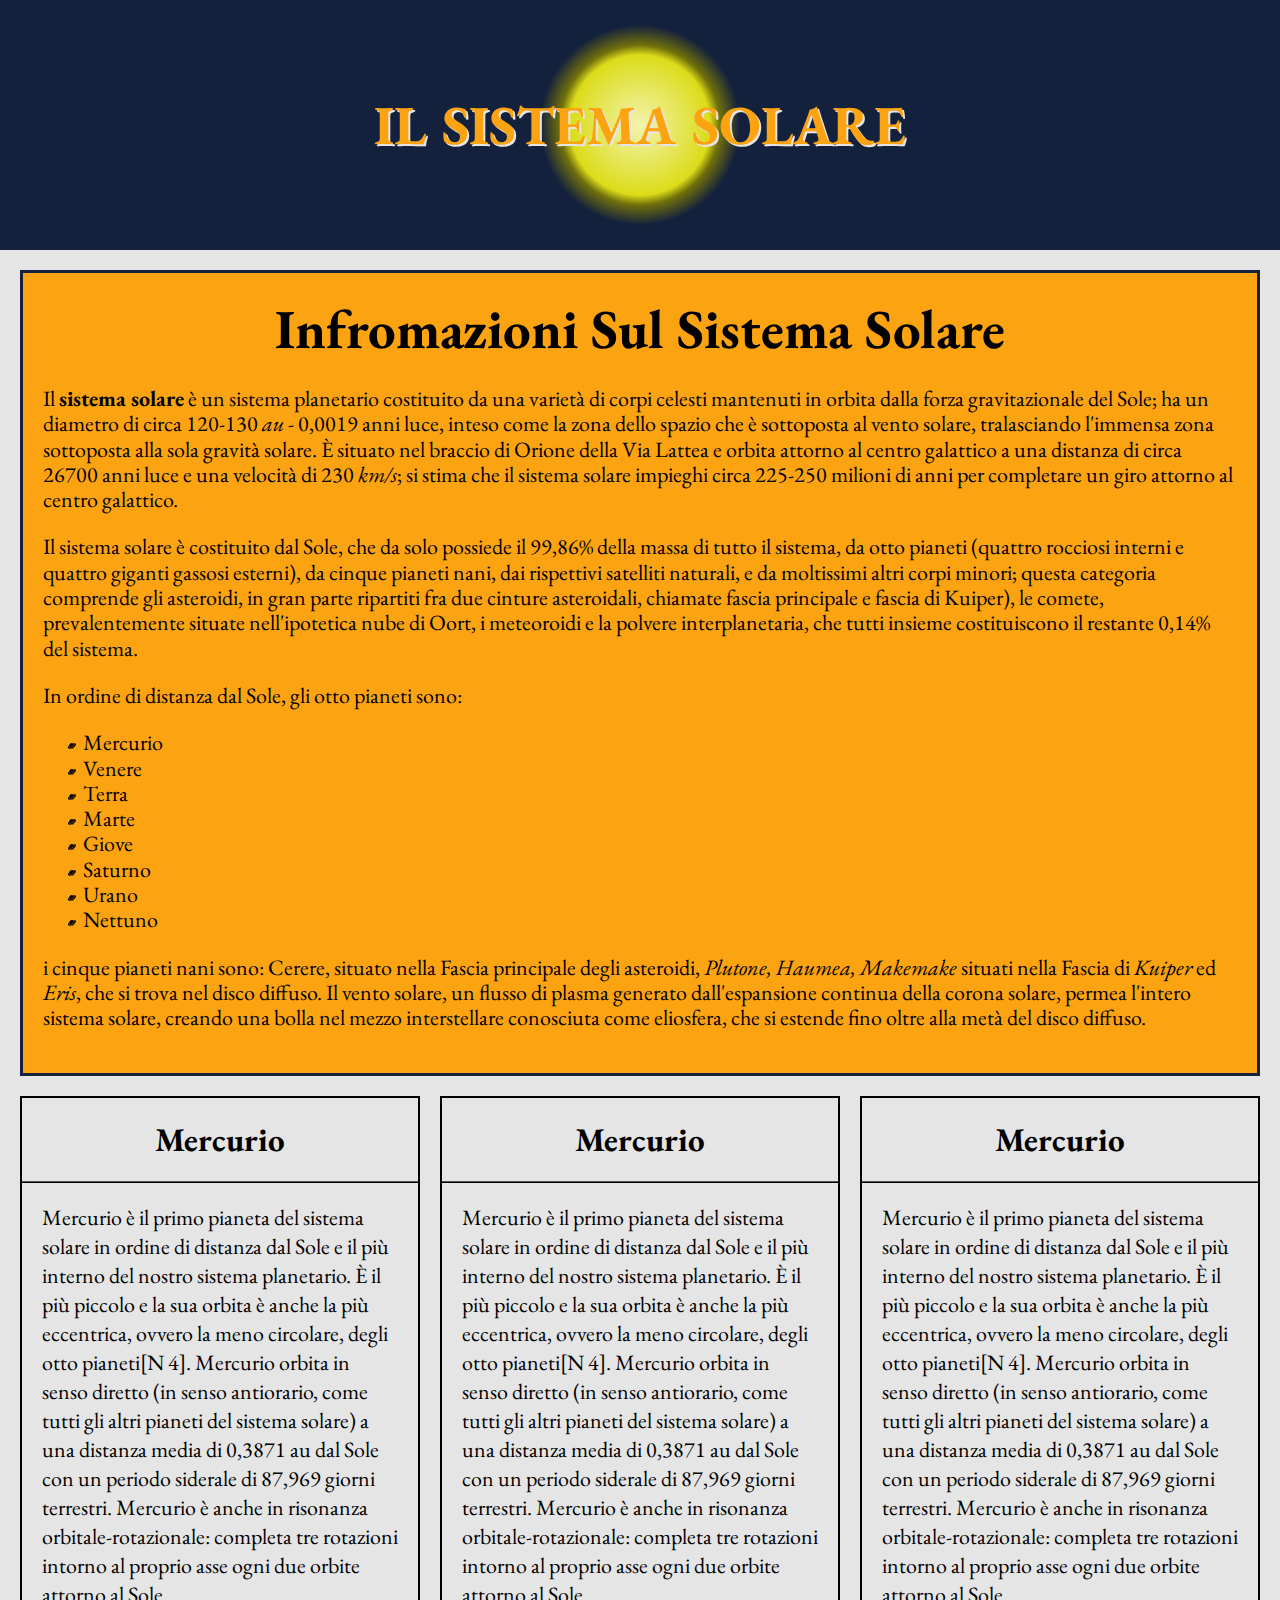
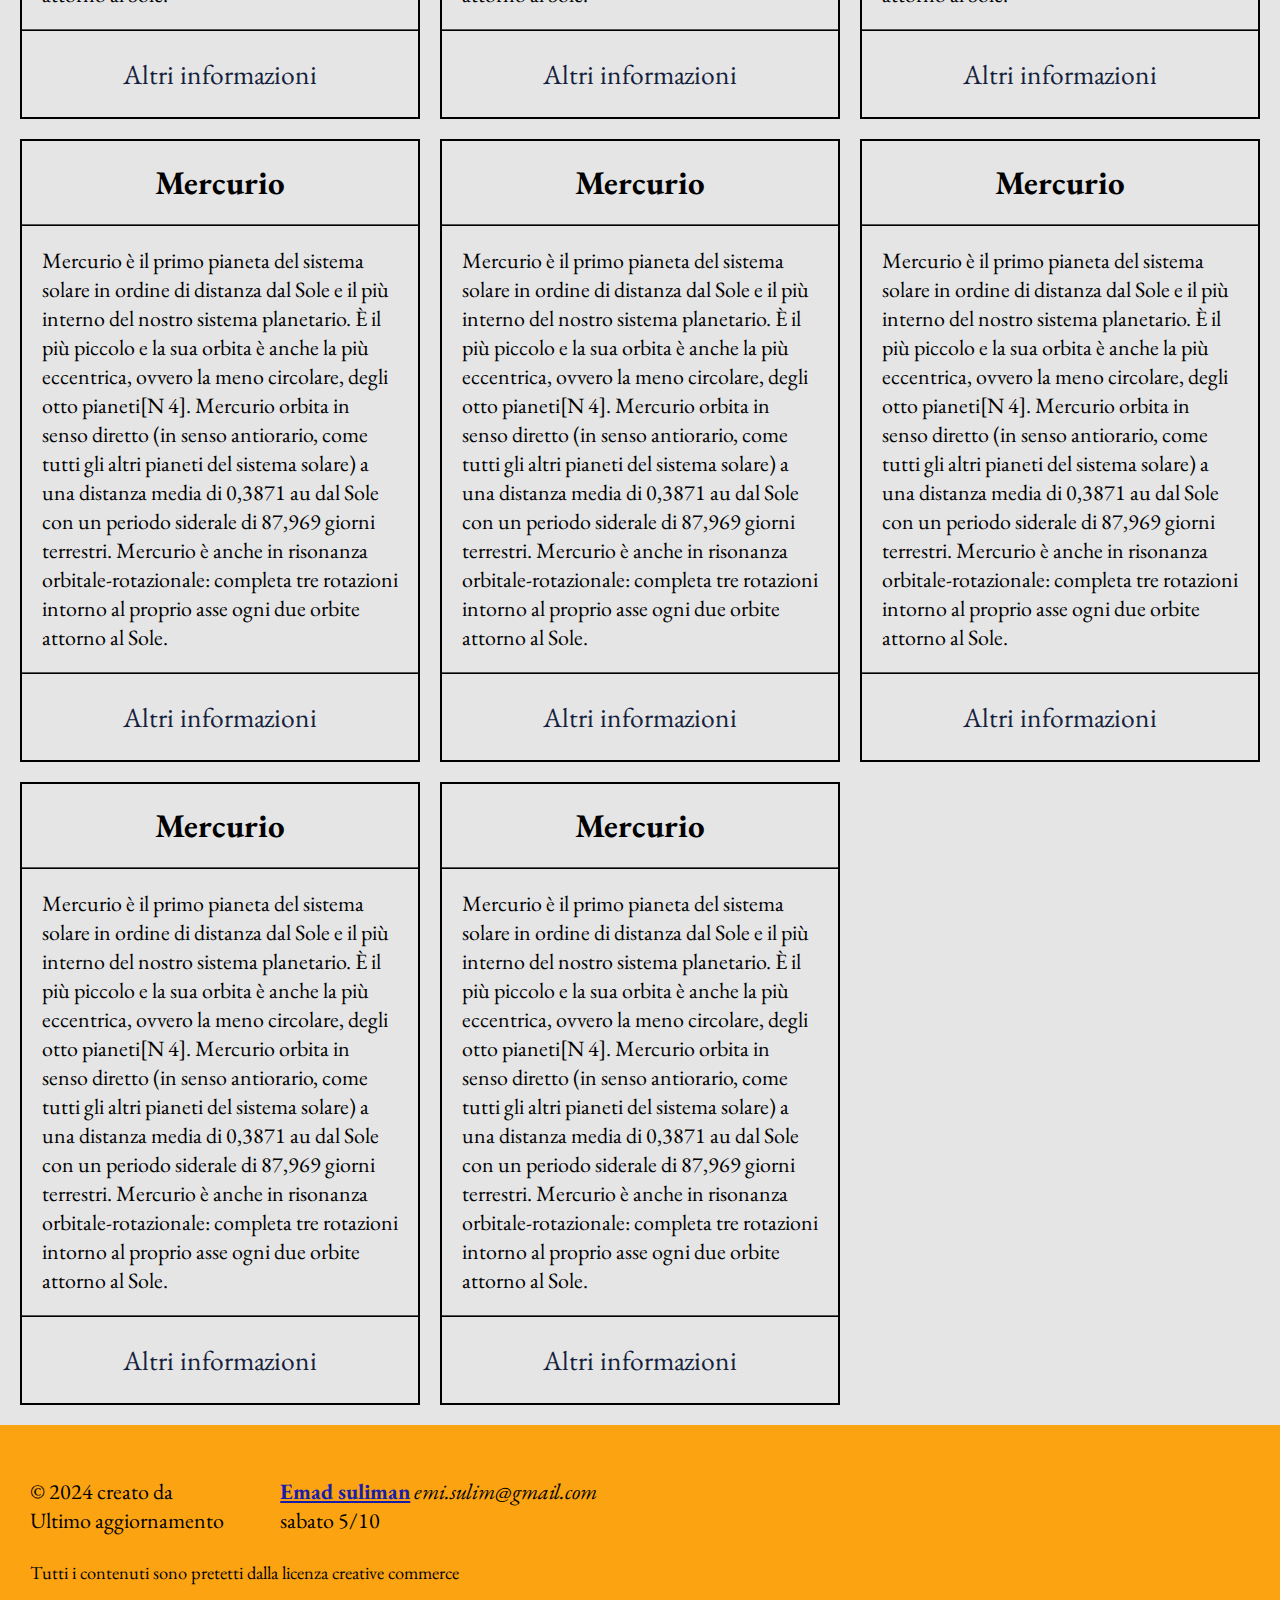
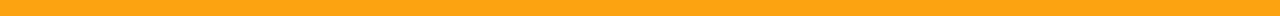
<file: index.html>
<!DOCTYPE html>
<html lang="en">
  <head>
    <meta charset="UTF-8" />
    <meta http-equiv="X-AU-Compatible" content="IE=idge" />
    <meta name="author" content="Emad Suliman" />
    <meta name="generator" content="Vscode 1.93.1" />
    <metaname
      ="keywards"
      content="Sistema Solare, pianeta, pianeti, sole, terra"
    />
    <meta name="copyright" content="Emad Suliman" />
    <meta
      name="description"
      content="Il Sistema solare- una overview del nostro sistema solare"
    />
    <title>Il sistema solare</title>
    <link rel="stylesheet" href="./src/css/index.css" />
  </head>
  <body>
    <div id="header">
      <h1 class="sistema-solare_title sistema-solare_title--principale">
        Il sistema solare
      </h1>
    </div>
    <div id="main">
      <div class="sistema-solare">
        <div class="sitema-solare_head">
          <h2 class="sistema-solare_title">Infromazioni sul sistema solare</h2>
        </div>
        <div class="sistema-solare_body">
          <p>
            Il <span class="bold">sistema solare</span> è un sistema planetario
            costituito da una varietà di corpi celesti mantenuti in orbita dalla
            forza gravitazionale del Sole; ha un diametro di circa 120-130
            <abbr title="unità astronomica">au</abbr> - 0,0019 anni luce, inteso
            come la zona dello spazio che è sottoposta al vento solare,
            tralasciando l'immensa zona sottoposta alla sola gravità solare. È
            situato nel braccio di Orione della Via Lattea e orbita attorno al
            centro galattico a una distanza di circa 26700 anni luce e una
            velocità di 230 <abbr title="kilometro al secondo">km/s</abbr>; si
            stima che il sistema solare impieghi circa 225-250 milioni di anni
            per completare un giro attorno al centro galattico.
          </p>
          <p>
            Il sistema solare è costituito dal Sole, che da solo possiede il
            99,86% della massa di tutto il sistema, da otto pianeti (quattro
            rocciosi interni e quattro giganti gassosi esterni), da cinque
            pianeti nani, dai rispettivi satelliti naturali, e da moltissimi
            altri corpi minori; questa categoria comprende gli asteroidi, in
            gran parte ripartiti fra due cinture asteroidali, chiamate fascia
            principale e fascia di Kuiper), le comete, prevalentemente situate
            nell'ipotetica nube di Oort, i meteoroidi e la polvere
            interplanetaria, che tutti insieme costituiscono il restante 0,14%
            del sistema.
          </p>
          <p>In ordine di distanza dal Sole, gli otto pianeti sono:</p>
          <ul>
            <li>Mercurio</li>
            <li>Venere</li>
            <li>Terra</li>
            <li>Marte</li>
            <li>Giove</li>
            <li>Saturno</li>
            <li>Urano</li>
            <li>Nettuno</li>
          </ul>

          <p>
            i cinque pianeti nani sono: Cerere, situato nella Fascia principale
            degli asteroidi,<abbr title=""> Plutone, Haumea, Makemake</abbr>
            situati nella Fascia di <abbr title=""> Kuiper</abbr> ed<abbr
              title=""
            >
              Eris</abbr
            >, che si trova nel disco diffuso. Il vento solare, un flusso di
            plasma generato dall'espansione continua della corona solare, permea
            l'intero sistema solare, creando una bolla nel mezzo interstellare
            conosciuta come eliosfera, che si estende fino oltre alla metà del
            disco diffuso.
          </p>
        </div>
      </div>
      <div class="pianeta-container">
        <div class="pianeta-card">
          <div class="pianeta-card_head">
            <h2>Mercurio</h2>
          </div>
          <div class="pianeta-card_body">
            <p>
              Mercurio è il primo pianeta del sistema solare in ordine di
              distanza dal Sole e il più interno del nostro sistema planetario.
              È il più piccolo e la sua orbita è anche la più eccentrica, ovvero
              la meno circolare, degli otto pianeti[N 4]. Mercurio orbita in
              senso diretto (in senso antiorario, come tutti gli altri pianeti
              del sistema solare) a una distanza media di 0,3871 au dal Sole con
              un periodo siderale di 87,969 giorni terrestri. Mercurio è anche
              in risonanza orbitale-rotazionale: completa tre rotazioni intorno
              al proprio asse ogni due orbite attorno al Sole.
            </p>
          </div>
          <div class="pianeta-card_footer"><span>Altri informazioni</span></div>
        </div>

        <div class="pianeta-card">
          <div class="pianeta-card_head">
            <h2>Mercurio</h2>
          </div>
          <div class="pianeta-card_body">
            <p>
              Mercurio è il primo pianeta del sistema solare in ordine di
              distanza dal Sole e il più interno del nostro sistema planetario.
              È il più piccolo e la sua orbita è anche la più eccentrica, ovvero
              la meno circolare, degli otto pianeti[N 4]. Mercurio orbita in
              senso diretto (in senso antiorario, come tutti gli altri pianeti
              del sistema solare) a una distanza media di 0,3871 au dal Sole con
              un periodo siderale di 87,969 giorni terrestri. Mercurio è anche
              in risonanza orbitale-rotazionale: completa tre rotazioni intorno
              al proprio asse ogni due orbite attorno al Sole.
            </p>
          </div>
          <div class="pianeta-card_footer"><span>Altri informazioni</span></div>
        </div>

        <div class="pianeta-card">
          <div class="pianeta-card_head">
            <h2>Mercurio</h2>
          </div>
          <div class="pianeta-card_body">
            <p>
              Mercurio è il primo pianeta del sistema solare in ordine di
              distanza dal Sole e il più interno del nostro sistema planetario.
              È il più piccolo e la sua orbita è anche la più eccentrica, ovvero
              la meno circolare, degli otto pianeti[N 4]. Mercurio orbita in
              senso diretto (in senso antiorario, come tutti gli altri pianeti
              del sistema solare) a una distanza media di 0,3871 au dal Sole con
              un periodo siderale di 87,969 giorni terrestri. Mercurio è anche
              in risonanza orbitale-rotazionale: completa tre rotazioni intorno
              al proprio asse ogni due orbite attorno al Sole.
            </p>
          </div>
          <div class="pianeta-card_footer"><span>Altri informazioni</span></div>
        </div>
        <div class="pianeta-card">
          <div class="pianeta-card_head">
            <h2>Mercurio</h2>
          </div>
          <div class="pianeta-card_body">
            <p>
              Mercurio è il primo pianeta del sistema solare in ordine di
              distanza dal Sole e il più interno del nostro sistema planetario.
              È il più piccolo e la sua orbita è anche la più eccentrica, ovvero
              la meno circolare, degli otto pianeti[N 4]. Mercurio orbita in
              senso diretto (in senso antiorario, come tutti gli altri pianeti
              del sistema solare) a una distanza media di 0,3871 au dal Sole con
              un periodo siderale di 87,969 giorni terrestri. Mercurio è anche
              in risonanza orbitale-rotazionale: completa tre rotazioni intorno
              al proprio asse ogni due orbite attorno al Sole.
            </p>
          </div>
          <div class="pianeta-card_footer"><span>Altri informazioni</span></div>
        </div>

        <div class="pianeta-card">
          <div class="pianeta-card_head">
            <h2>Mercurio</h2>
          </div>
          <div class="pianeta-card_body">
            <p>
              Mercurio è il primo pianeta del sistema solare in ordine di
              distanza dal Sole e il più interno del nostro sistema planetario.
              È il più piccolo e la sua orbita è anche la più eccentrica, ovvero
              la meno circolare, degli otto pianeti[N 4]. Mercurio orbita in
              senso diretto (in senso antiorario, come tutti gli altri pianeti
              del sistema solare) a una distanza media di 0,3871 au dal Sole con
              un periodo siderale di 87,969 giorni terrestri. Mercurio è anche
              in risonanza orbitale-rotazionale: completa tre rotazioni intorno
              al proprio asse ogni due orbite attorno al Sole.
            </p>
          </div>
          <div class="pianeta-card_footer"><span>Altri informazioni</span></div>
        </div>

        <div class="pianeta-card">
          <div class="pianeta-card_head">
            <h2>Mercurio</h2>
          </div>
          <div class="pianeta-card_body">
            <p>
              Mercurio è il primo pianeta del sistema solare in ordine di
              distanza dal Sole e il più interno del nostro sistema planetario.
              È il più piccolo e la sua orbita è anche la più eccentrica, ovvero
              la meno circolare, degli otto pianeti[N 4]. Mercurio orbita in
              senso diretto (in senso antiorario, come tutti gli altri pianeti
              del sistema solare) a una distanza media di 0,3871 au dal Sole con
              un periodo siderale di 87,969 giorni terrestri. Mercurio è anche
              in risonanza orbitale-rotazionale: completa tre rotazioni intorno
              al proprio asse ogni due orbite attorno al Sole.
            </p>
          </div>
          <div class="pianeta-card_footer"><span>Altri informazioni</span></div>
        </div>

        <div class="pianeta-card">
          <div class="pianeta-card_head">
            <h2>Mercurio</h2>
          </div>
          <div class="pianeta-card_body">
            <p>
              Mercurio è il primo pianeta del sistema solare in ordine di
              distanza dal Sole e il più interno del nostro sistema planetario.
              È il più piccolo e la sua orbita è anche la più eccentrica, ovvero
              la meno circolare, degli otto pianeti[N 4]. Mercurio orbita in
              senso diretto (in senso antiorario, come tutti gli altri pianeti
              del sistema solare) a una distanza media di 0,3871 au dal Sole con
              un periodo siderale di 87,969 giorni terrestri. Mercurio è anche
              in risonanza orbitale-rotazionale: completa tre rotazioni intorno
              al proprio asse ogni due orbite attorno al Sole.
            </p>
          </div>
          <div class="pianeta-card_footer"><span>Altri informazioni</span></div>
        </div>

        <div class="pianeta-card">
          <div class="pianeta-card_head">
            <h2>Mercurio</h2>
          </div>
          <div class="pianeta-card_body">
            <p>
              Mercurio è il primo pianeta del sistema solare in ordine di
              distanza dal Sole e il più interno del nostro sistema planetario.
              È il più piccolo e la sua orbita è anche la più eccentrica, ovvero
              la meno circolare, degli otto pianeti[N 4]. Mercurio orbita in
              senso diretto (in senso antiorario, come tutti gli altri pianeti
              del sistema solare) a una distanza media di 0,3871 au dal Sole con
              un periodo siderale di 87,969 giorni terrestri. Mercurio è anche
              in risonanza orbitale-rotazionale: completa tre rotazioni intorno
              al proprio asse ogni due orbite attorno al Sole.
            </p>
          </div>
          <div class="pianeta-card_footer"><span>Altri informazioni</span></div>
        </div>
      </div>
    </div>
    <div id="footer">
      <div id="footer-container">
        <dl>
          <div>
            <dt>&copy; 2024 creato da</dt>
            <dd>
              <span class="author bold">Emad suliman</span>
              <address>emi.sulim@gmail.com</address>
            </dd>
          </div>
          <div>
            <dt>Ultimo aggiornamento</dt>
            <dd>sabato 5/10</dd>
          </div>
        </dl>
        <small>
          Tutti i contenuti sono pretetti dalla licenza creative commerce</small
        >
      </div>
    </div>
  </body>
</html>
</file>
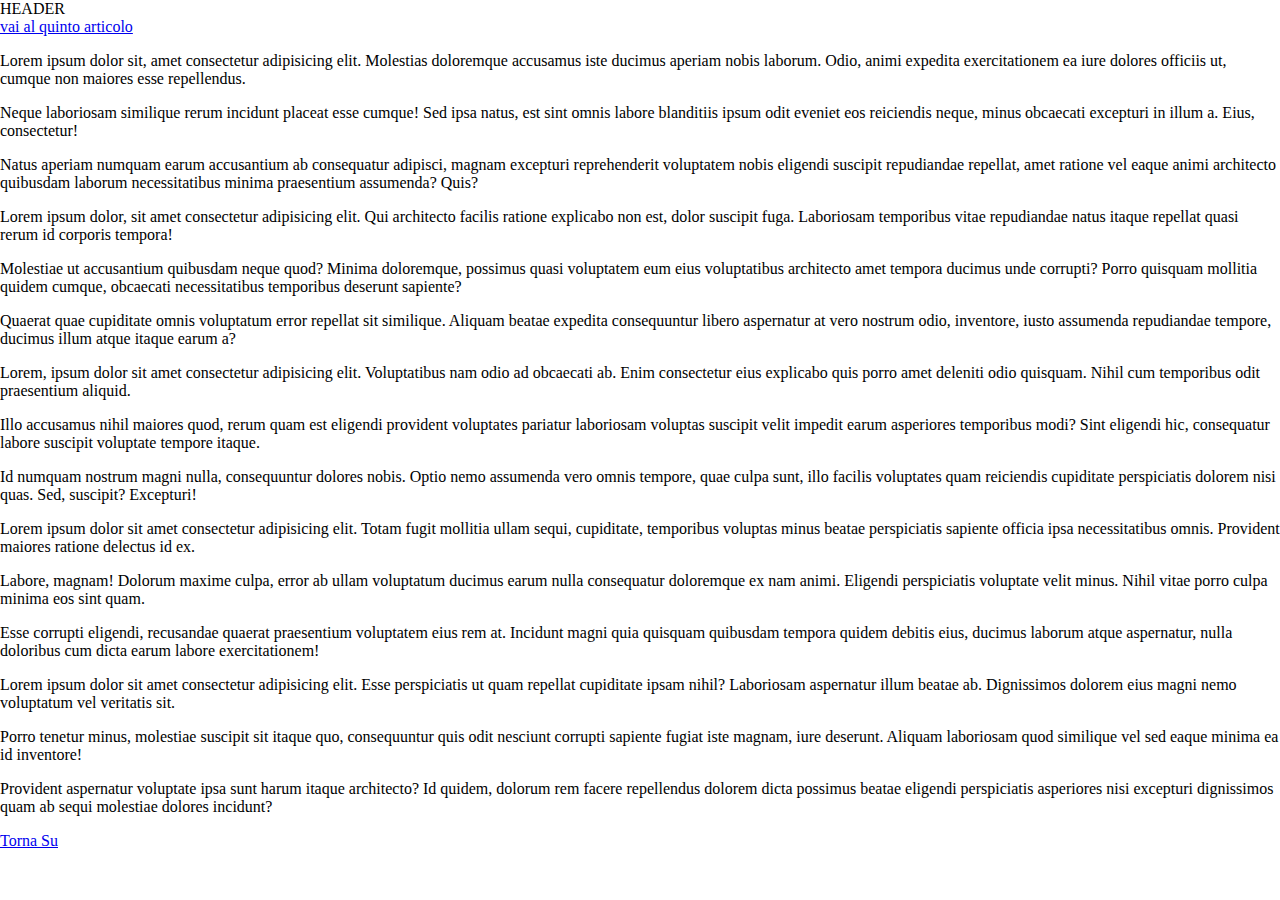
<file: src/html/contatti.html>
<!DOCTYPE html>
<html lang="en">
  <head>
    <meta charset="UTF-8" />
    <meta http-equiv="X-AU-Compatible" content="IE=idge" />
    <title>cil tag div</title>
    <link rel="stylesheet" href="../css/secondofoglioDiStile.css" />
  </head>

  <body>
    <header id="main-header">HEADER</header>
    <main>
      <a href="#article-5">vai al quinto articolo</a>
      <section>
        <article id="article-1">
          <p>
            Lorem ipsum dolor sit, amet consectetur adipisicing elit. Molestias
            doloremque accusamus iste ducimus aperiam nobis laborum. Odio, animi
            expedita exercitationem ea iure dolores officiis ut, cumque non
            maiores esse repellendus.
          </p>
          <p>
            Neque laboriosam similique rerum incidunt placeat esse cumque! Sed
            ipsa natus, est sint omnis labore blanditiis ipsum odit eveniet eos
            reiciendis neque, minus obcaecati excepturi in illum a. Eius,
            consectetur!
          </p>
          <p>
            Natus aperiam numquam earum accusantium ab consequatur adipisci,
            magnam excepturi reprehenderit voluptatem nobis eligendi suscipit
            repudiandae repellat, amet ratione vel eaque animi architecto
            quibusdam laborum necessitatibus minima praesentium assumenda? Quis?
          </p>
        </article>
        <article>
          <p>
            Lorem ipsum dolor, sit amet consectetur adipisicing elit. Qui
            architecto facilis ratione explicabo non est, dolor suscipit fuga.
            Laboriosam temporibus vitae repudiandae natus itaque repellat quasi
            rerum id corporis tempora!
          </p>
          <p>
            Molestiae ut accusantium quibusdam neque quod? Minima doloremque,
            possimus quasi voluptatem eum eius voluptatibus architecto amet
            tempora ducimus unde corrupti? Porro quisquam mollitia quidem
            cumque, obcaecati necessitatibus temporibus deserunt sapiente?
          </p>
          <p>
            Quaerat quae cupiditate omnis voluptatum error repellat sit
            similique. Aliquam beatae expedita consequuntur libero aspernatur at
            vero nostrum odio, inventore, iusto assumenda repudiandae tempore,
            ducimus illum atque itaque earum a?
          </p>
        </article>
        <article>
          <p>
            Lorem, ipsum dolor sit amet consectetur adipisicing elit.
            Voluptatibus nam odio ad obcaecati ab. Enim consectetur eius
            explicabo quis porro amet deleniti odio quisquam. Nihil cum
            temporibus odit praesentium aliquid.
          </p>
          <p>
            Illo accusamus nihil maiores quod, rerum quam est eligendi provident
            voluptates pariatur laboriosam voluptas suscipit velit impedit earum
            asperiores temporibus modi? Sint eligendi hic, consequatur labore
            suscipit voluptate tempore itaque.
          </p>
          <p>
            Id numquam nostrum magni nulla, consequuntur dolores nobis. Optio
            nemo assumenda vero omnis tempore, quae culpa sunt, illo facilis
            voluptates quam reiciendis cupiditate perspiciatis dolorem nisi
            quas. Sed, suscipit? Excepturi!
          </p>
        </article>
        <article>
          <p>
            Lorem ipsum dolor sit amet consectetur adipisicing elit. Totam fugit
            mollitia ullam sequi, cupiditate, temporibus voluptas minus beatae
            perspiciatis sapiente officia ipsa necessitatibus omnis. Provident
            maiores ratione delectus id ex.
          </p>
          <p>
            Labore, magnam! Dolorum maxime culpa, error ab ullam voluptatum
            ducimus earum nulla consequatur doloremque ex nam animi. Eligendi
            perspiciatis voluptate velit minus. Nihil vitae porro culpa minima
            eos sint quam.
          </p>
          <p>
            Esse corrupti eligendi, recusandae quaerat praesentium voluptatem
            eius rem at. Incidunt magni quia quisquam quibusdam tempora quidem
            debitis eius, ducimus laborum atque aspernatur, nulla doloribus cum
            dicta earum labore exercitationem!
          </p>
        </article>
        <article id="article-5">
          <p>
            Lorem ipsum dolor sit amet consectetur adipisicing elit. Esse
            perspiciatis ut quam repellat cupiditate ipsam nihil? Laboriosam
            aspernatur illum beatae ab. Dignissimos dolorem eius magni nemo
            voluptatum vel veritatis sit.
          </p>
          <p>
            Porro tenetur minus, molestiae suscipit sit itaque quo, consequuntur
            quis odit nesciunt corrupti sapiente fugiat iste magnam, iure
            deserunt. Aliquam laboriosam quod similique vel sed eaque minima ea
            id inventore!
          </p>
          <p>
            Provident aspernatur voluptate ipsa sunt harum itaque architecto? Id
            quidem, dolorum rem facere repellendus dolorem dicta possimus beatae
            eligendi perspiciatis asperiores nisi excepturi dignissimos quam ab
            sequi molestiae dolores incidunt?
          </p>
          <a href="#main-header">Torna Su</a>
        </article>
      </section>
    </main>
  </body>
</html>
</file>
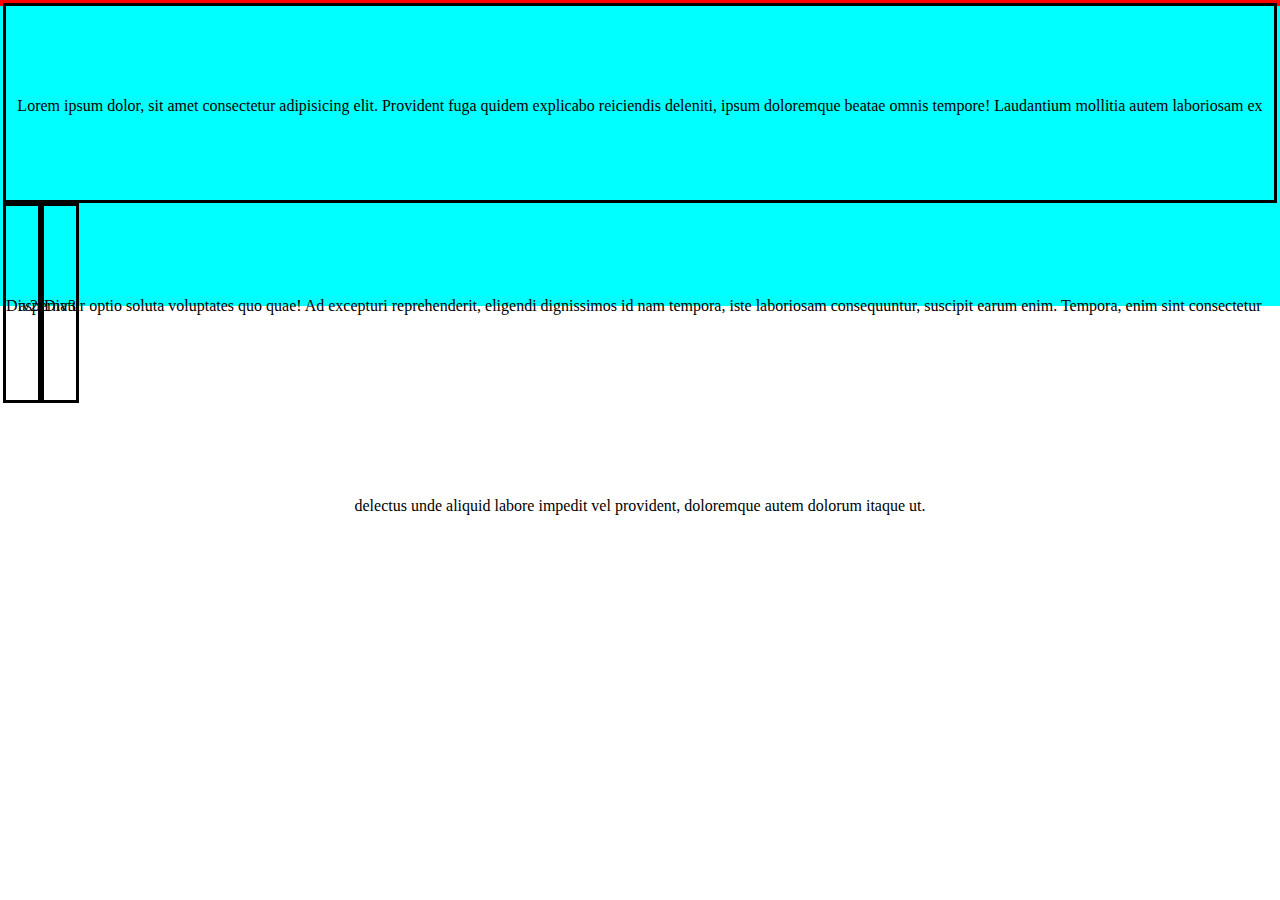
<file: src/html/div.html>
<!DOCTYPE html>
<html lang="en">
  <head>
    <meta charset="UTF-8" />
    <meta http-equiv="X-AU-Compatible" content="IE=idge" />
    <title>cil tag div</title>
    <link rel="stylesheet" href="../css/secondofoglioDiStile.css" />
    <base target="_blank" />
  </head>

  <body>
    <div class="container">
      <div class="container-element1">
        Lorem ipsum dolor, sit amet consectetur adipisicing elit. Provident fuga
        quidem explicabo reiciendis deleniti, ipsum doloremque beatae omnis
        tempore! Laudantium mollitia autem laboriosam ex aspernatur optio soluta
        voluptates quo quae! Ad excepturi reprehenderit, eligendi dignissimos id
        nam tempora, iste laboriosam consequuntur, suscipit earum enim. Tempora,
        enim sint consectetur delectus unde aliquid labore impedit vel
        provident, doloremque autem dolorum itaque ut.
      </div>
      <div class="container-element2">Div2</div>
      <div class="container-element3">Div3</div>

      <div class="clearfix"></div>
    </div>

    <div class="dopo-flaout"></div>
  </body>
</html>
</file>
<file: src/css/index.css>
/* --black: #000000ff;
--oxford-blue: #14213dff;
--orange-web: #fca311ff;
--platinum: #e5e5e5ff;
--white: #ffffffff */
@import url("https://fonts.googleapis.com/css2?family=EB+Garamond:ital,wght@0,400..800;1,400..800&display=swap");
* {
  box-sizing: border-box;
}
body {
  margin: 0;
  font-family: "EB Garamond", serif;
}
html {
  font-size: 22px;
}
abbr {
  text-decoration: none;
  font-style: italic;
}
.bold {
  font-weight: bold;
}
address {
  display: inline-block;
}
dt {
  display: inline-block;
  min-width: 9.375rem;
}
dd {
  display: inline-block;
}
.author {
  color: rgb(24, 29, 170);
  text-decoration: underline;
}

div#header {
  min-height: 250px;
  background-image: radial-gradient(
    circle 100px,
    rgb(220, 220, 26, 0.349),
    rgb(220, 220, 26) 70px,
    rgb(112, 112, 11) 80px,
    #14213dff
  );

  line-height: 250px;
}

.sistema-solare_title {
  text-align: center;

  margin: 0;
  font-size: 2.5rem;
  text-transform: capitalize;
}
.sistema-solare_title--principale {
  text-shadow: 2px 2px #e5e5e5ff;
  word-spacing: 3px;
  text-transform: uppercase;
  font-size: 60px 3.75rem;
  color: #fca311ff;
}

div#main {
  padding: 20px 20px 0;
  background-color: #e5e5e5ff;
}

div.sistema-solare {
  background-color: #fca311ff;
  padding: 20px;
  border: 3px solid #14213dff;
}

.sistema-solare_body {
  font-size: 1.875;
  line-height: 1.15;
}
.sistema-solare_body li {
  list-style-image: url(../../assets/img/icons8-planet-8.png);
}
.pianeta-container {
  margin: 20px 0 0;
  font-size: 0;
}

.pianeta-card {
  width: calc(33.333333% - 40px / 3);
  border: 2px solid black;
  display: inline-block;
  font-size: 1rem;
  margin: 0 10px 20px;
  box-shadow: 0 0 1 px 2px #14213dff;
}
.pianeta-card:hover .pianeta-card_head {
  background-color: #14213dff;
  color: #fca311ff;
}
.pianeta-card:hover {
  cursor: pointer;
}

.pianeta-card_head {
  border-bottom: 2px ridge black;
  padding: 20px 0;
  margin: 0;
}

.pianeta-card h2 {
  text-align: center;
  margin: 0;
}
.pianeta-card_body {
  padding: 20px;
}

.pianeta-card_body p {
  margin: 0;
}

.pianeta-card_footer {
  color: #14213dff;
  text-align: center;
  border-top: 2px ridge black;
  padding: 20px 0;
  font-size: 1.25rem;
  cursor: pointer;
}
.pianeta-card_footer span {
  display: block;
  width: 75%;
  margin: 0 auto;
  padding: 5px 0;
}

.pianeta-card_footer span:hover {
  background-color: #14213dff;
  color: #fca311ff;
  border-radius: 999px;
}
.pianeta-card:nth-of-type(3n + 1) {
  margin-left: 0;
}
.pianeta-card:nth-of-type(3n) {
  margin-right: 0;
}
#footer {
  background-color: #fca311ff;
  padding: 30px;
}
</file>
<file: src/css/secondofoglioDiStile.css>
* {
  box-sizing: border-box;
}

body {
  margin: 0;
}
div.container {
  border: 3px solid red;
}

.container div[class^="container-element"] {
  border: 3px solid black;
  text-align: center;
  height: 200px;
  line-height: 200px;
  float: left;
  width: 33.333333;
  /* width: calc(33.33333% - 40px / 3); */
}

/* .container div.container-element3{
  margin-right: 20px;
} */
/* 
div.container div:first-of-type,
div.container div:nth-of-type(2) {
  margin-right: 20px; */
}
/* div.container div.container-element2{
float: right;
margin-right: 0;
} */



.clearfix {
  clear: both;
}
div.dopo-flaout {
  height: 300px;
  background-color: aqua;
}
</file>
